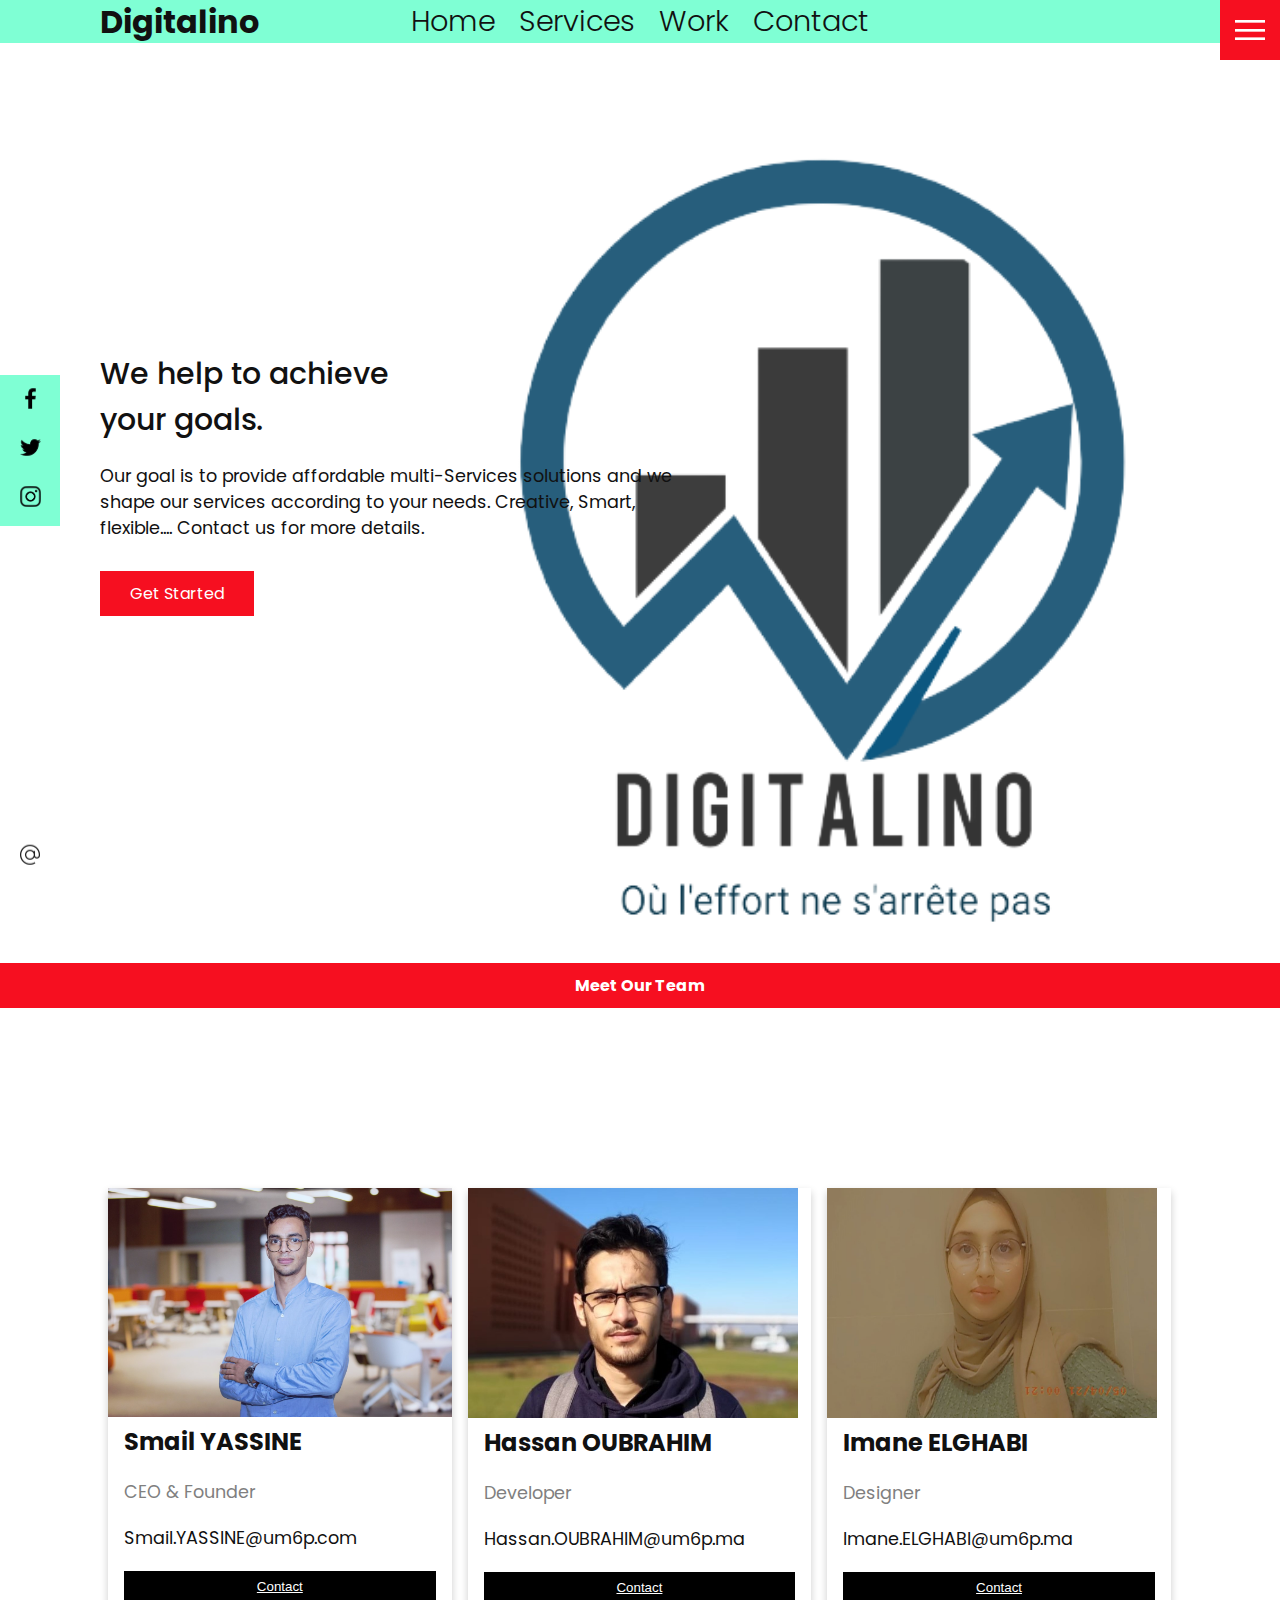
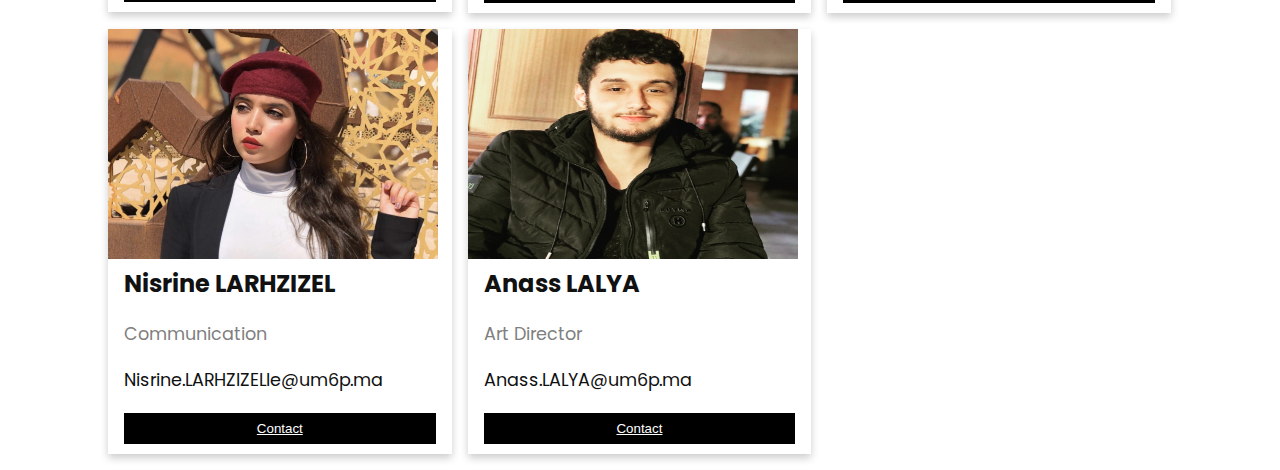
<file: index.html>
<!DOCTYPE html>
<html lang="en">
  <head>
    <meta charset="UTF-8" />
    <meta http-equiv="X-UA-Compatible" content="IE=edge" />
    <meta name="viewport" content="width=device-width, initial-scale=1.0" />
    <link rel="stylesheet" href="css/style.css" />
    <title>Digitalino</title>
    <link rel="icon" href="images/logo.png" type="images/png">
    <style type="text/css">
      .column {
  float: left;
  width: 33.3%;
  margin-bottom: 16px;
  padding: 0 8px;
}

/* Display the columns below each other instead of side by side on small screens */
@media screen and (max-width: 650px) {
  .column {
    width: 100%;
    display: block;
  }
}

/* Add some shadows to create a card effect */
.card {
  box-shadow: 0 4px 8px 0 rgba(0, 0, 0, 0.2);
}

/* Some left and right padding inside the container */
.container {
  padding: 0 16px;
}

/* Clear floats */
.container::after, .row::after {
  content: "";
  clear: both;
  display: table;
}

.title {
  color: grey;
}

.button {
  border: none;
  outline: 0;
  display: inline-block;
  padding: 8px;
  color: white;
  background-color: #000;
  text-align: center;
  cursor: pointer;
  width: 100%;
}

.button:hover {
  background-color: #555;
}

    </style>
  </head>
  <body>
    <header>
      <div class="logo">
        Digitalino
      </div>
      <div class="toggle"></div>
      <div class="navigation">
        <ul>
          <li><a href="index.html">Home</a></li>
          <li><a href="services.html">Services</a></li>
          <li><a href="work.html">Work</a></li>
          <li><a href="contact.html">Contact</a></li>

        </ul>
        <div class="social-bar">
          <ul>
            <li>
              <a href="https://facebook.com">
                <img src="images/facebook.png" target="_blank" alt="" />
              </a>
            </li>
            <li>
              <a href="https://twitter.com">
                <img src="images/twitter.png" target="_blank" alt="" />
              </a>
            </li>
            <li>
              <a href="https://instagram.com">
                <img src="images/instagram.png" target="_blank" alt="" />
              </a>
            </li>
          </ul>
          <a href="mailto:smail.yassine@um6p.ma" class="email-icon">
            <img src="images/email.png" alt="" />
          </a>
        </div>
      </div>
    </header>
    

    <section class="home">
      <img src="images/logo.png" class="home-img" alt="" />
      <div class="home-content">
        <h1>
          We help to achieve <br />
          your goals.
        </h1>
        <p>
          Our goal is to provide affordable multi-Services solutions and we shape our services according to your needs. Creative, Smart, flexible.... Contact us for more details.
        </p>
        <a href="contact.html" class="btn">Get Started</a>
      </div>
    </section>

    <script src="js/script.js"></script>
    <b class="btn" style="width: 100%; text-align: center;">Meet Our Team</b>
    <section class="team">
      <div class="row">
  <div class="column">
    <div class="card">
      <img src="images/profile-smail.jpg" alt="Jane" style="width:100%">
      <div class="container">
        <h2>Smail YASSINE</h2>
        <p class="title">CEO &amp; Founder</p>
        
        <p>Smail.YASSINE@um6p.com</p>
        <p><button class="button"><a href="https://www.linkedin.com/in/smail-yassine-25b9a6200/" style="color: white;">Contact</a></button></p>
      </div>
    </div>
  </div>

    <div class="column">
    <div class="card">
      <img src="images/profile-hassan.jfif" alt="John" style="width:330px; height: 230px">
      <div class="container">
        <h2>Hassan OUBRAHIM</h2>
        <p class="title">Developer</p>
        
        <p>Hassan.OUBRAHIM@um6p.ma</p>
        <p><button class="button"><a href="https://www.linkedin.com/in/hassan-oubrahim-b7415b1ab/" style="color: white;">Contact</a></button></p>
      </div>
    </div>
  </div>

  <div class="column">
    <div class="card">
      <img src="images/profile-imane.jpeg" alt="Mike" style="width:330px; height: 230px">
      <div class="container">
        <h2>Imane ELGHABI</h2>
        <p class="title">Designer</p>
        
        <p>Imane.ELGHABI@um6p.ma</p>
        <p><button class="button"><a href="https://www.linkedin.com/in/imane-el-ghabi-a2720719a/" style="color: white;">Contact</a></button></p>
      </div>
    </div>
  </div>



  <div class="column">
    <div class="card">
      <img src="images/profile-nisrine.jpg" alt="Mike" style="width:330px; height: 230px">
      <div class="container">
        <h2>Nisrine LARHZIZEL</h2>
        <p class="title">Communication</p>
        
        <p>Nisrine.LARHZIZELle@um6p.ma</p>
        <p><button class="button"><a href="#" style="color: white;">Contact</a></button></p>
      </div>
    </div>
  </div>

    <div class="column">
    <div class="card">
      <img src="images/profileanass.jpg" alt="Mike" style="width:330px; height: 230px">
      <div class="container">
        <h2>Anass LALYA</h2>
        <p class="title">Art Director</p>
        
        <p>Anass.LALYA@um6p.ma</p>
        <p><button class="button"><a href="#" style="color: white;">Contact</a></button></p>
      </div>
    </div>
  </div>



</div>
    </section>
  </body>
</html>
</file>
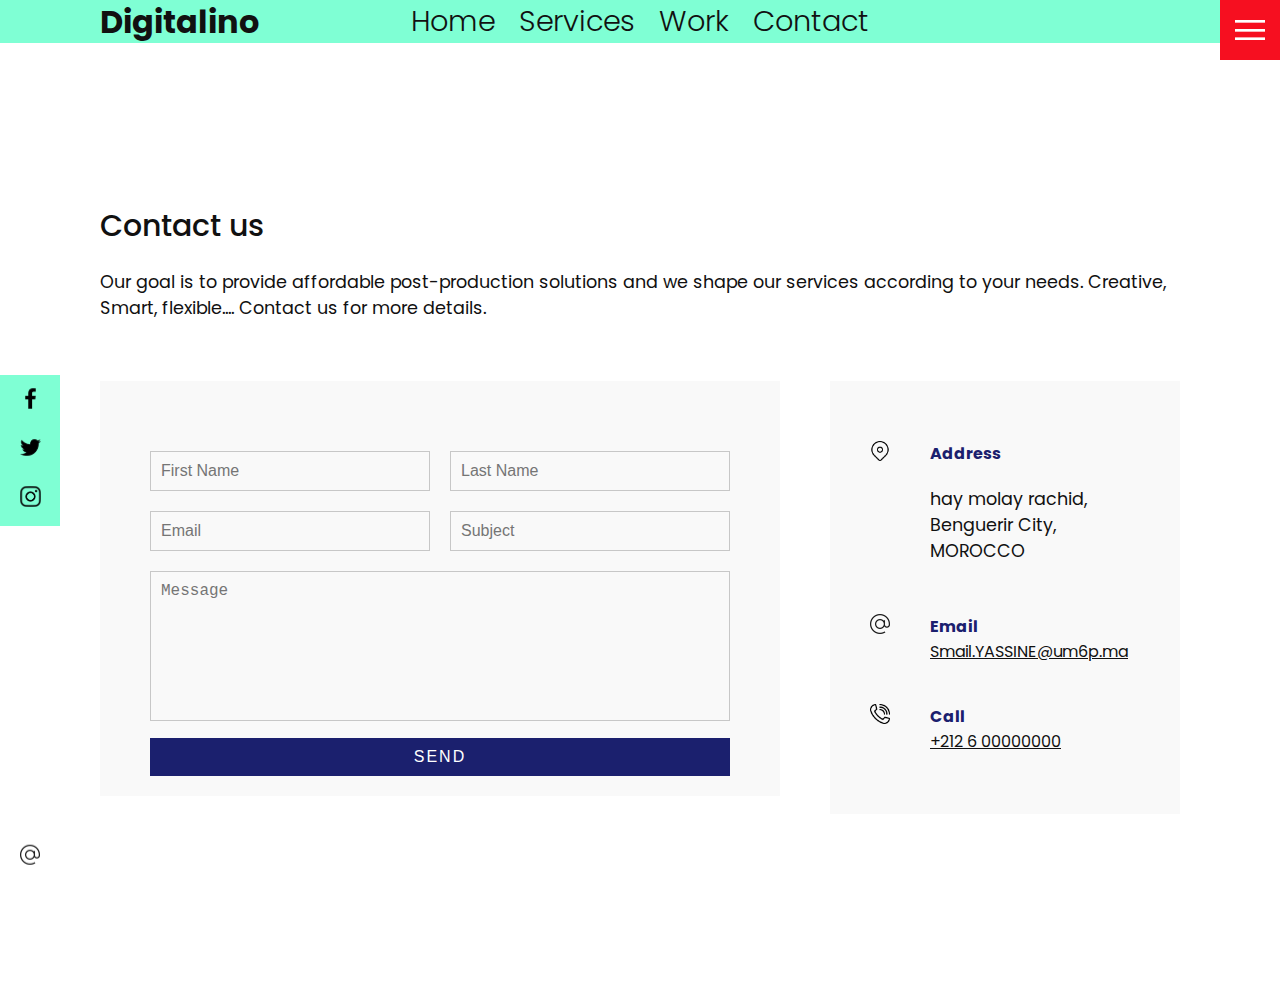
<file: contact.html>
<!DOCTYPE html>
<html lang="en">
  <head>
    <meta charset="UTF-8" />
    <meta http-equiv="X-UA-Compatible" content="IE=edge" />
    <meta name="viewport" content="width=device-width, initial-scale=1.0" />
    <link rel="stylesheet" href="css/style.css" />
    <title>Digitalino</title>
    <link rel="icon" href="images/logo.png" type="images/png">
  </head>
  <body>
    <header>

      <div class="logo">Digitalino</div>
      <div class="toggle"></div>
      <div class="navigation">
        <ul>
          <li><a href="index.html">Home</a></li>
          <li><a href="services.html">Services</a></li>
          <li><a href="work.html">Work</a></li>
          <li><a href="contact.html">Contact</a></li>
        </ul>
        <div class="social-bar">
          <ul>
            <li>
              <a href="https://facebook.com">
                <img src="images/facebook.png" target="_blank" alt="" />
              </a>
            </li>
            <li>
              <a href="https://twitter.com">
                <img src="images/twitter.png" target="_blank" alt="" />
              </a>
            </li>
            <li>
              <a href="https://instagram.com">
                <img src="images/instagram.png" target="_blank" alt="" />
              </a>
            </li>
          </ul>
          <a href="mailto:you@email.com" class="email-icon">
            <img src="images/email.png" alt="" />
          </a>
        </div>
      </div>
    </header>

    <section>
      <div class="title">
        <h1>Contact us</h1>
        <p>
          Our goal is to provide affordable post-production solutions and we shape our services according to your needs. Creative, Smart, flexible.... Contact us for more details.
        </p>
      </div>
      <div class="contact">
        <div class="contact-form">
          <form>
            <div class="row">
              <div class="input50">
                <input type="text" placeholder="First Name" />
              </div>
              <div class="input50">
                <input type="text" placeholder="Last Name" />
              </div>
            </div>
            <div class="row">
              <div class="input50">
                <input type="text" placeholder="Email" />
              </div>
              <div class="input50">
                <input type="text" placeholder="Subject" />
              </div>
            </div>
            <div class="row">
              <div class="input100">
                <textarea placeholder="Message"></textarea>
              </div>
            </div>
            <div class="row">
              <div class="input100">
                <input type="submit" value="Send" />
              </div>
            </div>
          </form>
        </div>

        <div class="contact-info">
          <div class="info-box">
            <img src="images/address.png" class="contact-icon" alt="" />
            <div class="details">
              <h4>Address</h4>
              <p>hay molay rachid, Benguerir City, MOROCCO</p>
            </div>
          </div>
          <div class="info-box">
            <img src="images/email.png" class="contact-icon" alt="" />
            <div class="details">
              <h4>Email</h4>
              <a href="mailto:smail.yassine@um6p.ma">Smail.YASSINE@um6p.ma</a>
            </div>
          </div>
          <div class="info-box">
            <img src="images/call.png" class="contact-icon" alt="" />
            <div class="details">
              <h4>Call</h4>
              <a href="tel:+212 6 00000000">+212 6 00000000</a>
            </div>
          </div>
        </div>
      </div>
    </section>

    <script src="js/script.js"></script>
  </body>
</html>
</file>
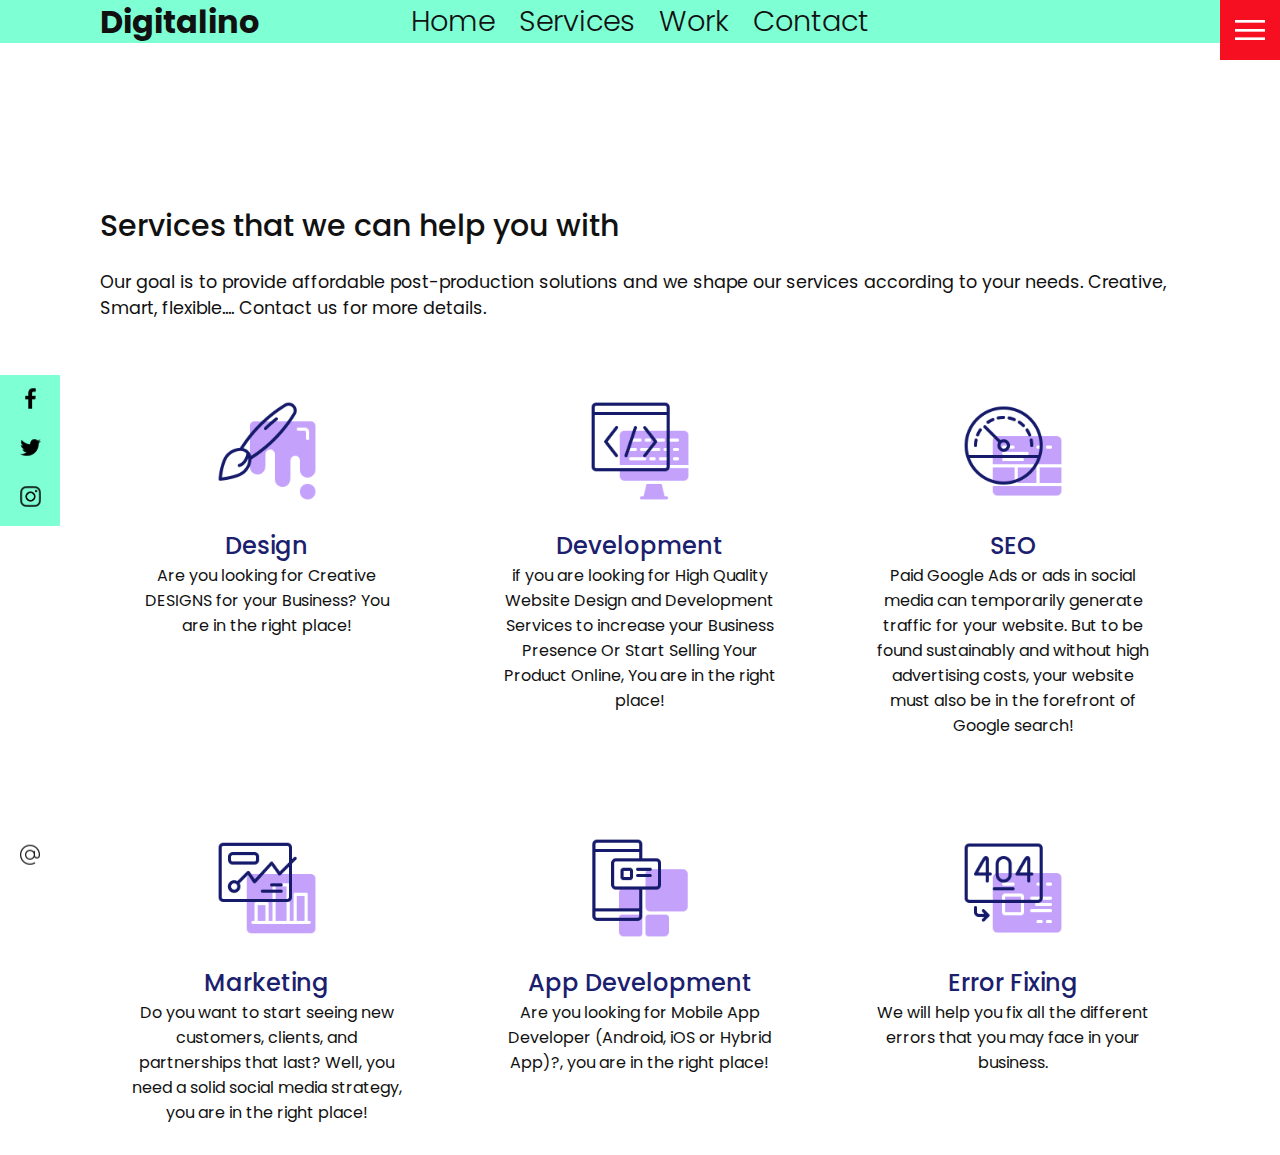
<file: services.html>
<!DOCTYPE html>
<html lang="en">
  <head>
    <meta charset="UTF-8" />
    <meta http-equiv="X-UA-Compatible" content="IE=edge" />
    <meta name="viewport" content="width=device-width, initial-scale=1.0" />
    <link rel="stylesheet" href="css/style.css" />
    <title>Digitalino</title>
    <link rel="icon" href="images/logo.png" type="images/png">
  </head>
  <body>
    <header>
      <div class="logo">Digitalino</div>
      <div class="toggle"></div>
      <div class="navigation">
        <ul>
          <li><a href="index.html">Home</a></li>
          <li><a href="services.html">Services</a></li>
          <li><a href="work.html">Work</a></li>
          <li><a href="contact.html">Contact</a></li>
        </ul>
        <div class="social-bar">
          <ul>
            <li>
              <a href="https://facebook.com">
                <img src="images/facebook.png" target="_blank" alt="" />
              </a>
            </li>
            <li>
              <a href="https://twitter.com">
                <img src="images/twitter.png" target="_blank" alt="" />
              </a>
            </li>
            <li>
              <a href="https://instagram.com">
                <img src="images/instagram.png" target="_blank" alt="" />
              </a>
            </li>
          </ul>
          <a href="mailto:you@email.com" class="email-icon">
            <img src="images/email.png" alt="" />
          </a>
        </div>
      </div>
    </header>

    <section>
      <div class="title">
        <h1>Services that we can help you with</h1>
        <p>
          Our goal is to provide affordable post-production solutions and we shape our services according to your needs. Creative, Smart, flexible.... Contact us for more details.
        </p>
      </div>
      <div class="services">
        <div class="service">
          <div class="icon">
            <img src="images/001.png" alt="" />
          </div>
          <h2>Design</h2>
          Are you looking for Creative DESIGNS for your Business?
          You are in the right place!
        </div>
        <div class="service">
          <div class="icon">
            <img src="images/002.png" alt="" />
          </div>
          <h2>Development</h2>
          if you are looking for High Quality Website Design and Development Services to increase your Business Presence Or Start Selling Your Product Online, You are in the right place!
        </div>
        <div class="service">
          <div class="icon">
            <img src="images/003.png" alt="" />
          </div>
          <h2>SEO</h2>
          Paid Google Ads or ads in social media can temporarily generate traffic for your website.
          But to be found sustainably and without high advertising costs, your website must also be in the forefront of Google search!
        </div>
        <div class="service">
          <div class="icon">
            <img src="images/004.png" alt="" />
          </div>
          <h2>Marketing</h2>
          Do you want to start seeing new customers, clients, and partnerships that last? Well, you need a solid social media strategy, you are in the right place!
        </div>
        <div class="service">
          <div class="icon">
            <img src="images/005.png" alt="" />
          </div>
          <h2>App Development</h2>
          Are you looking for Mobile App Developer (Android, iOS or Hybrid App)?, you are in the right place!
        </div>
        <div class="service">
          <div class="icon">
            <img src="images/006.png" alt="" />
          </div>
          <h2>Error Fixing</h2>
          We will help you fix all the different errors that you may face in your business.
        </div>
      </div>
    </section>

    <script src="js/script.js"></script>
  </body>
</html>
</file>
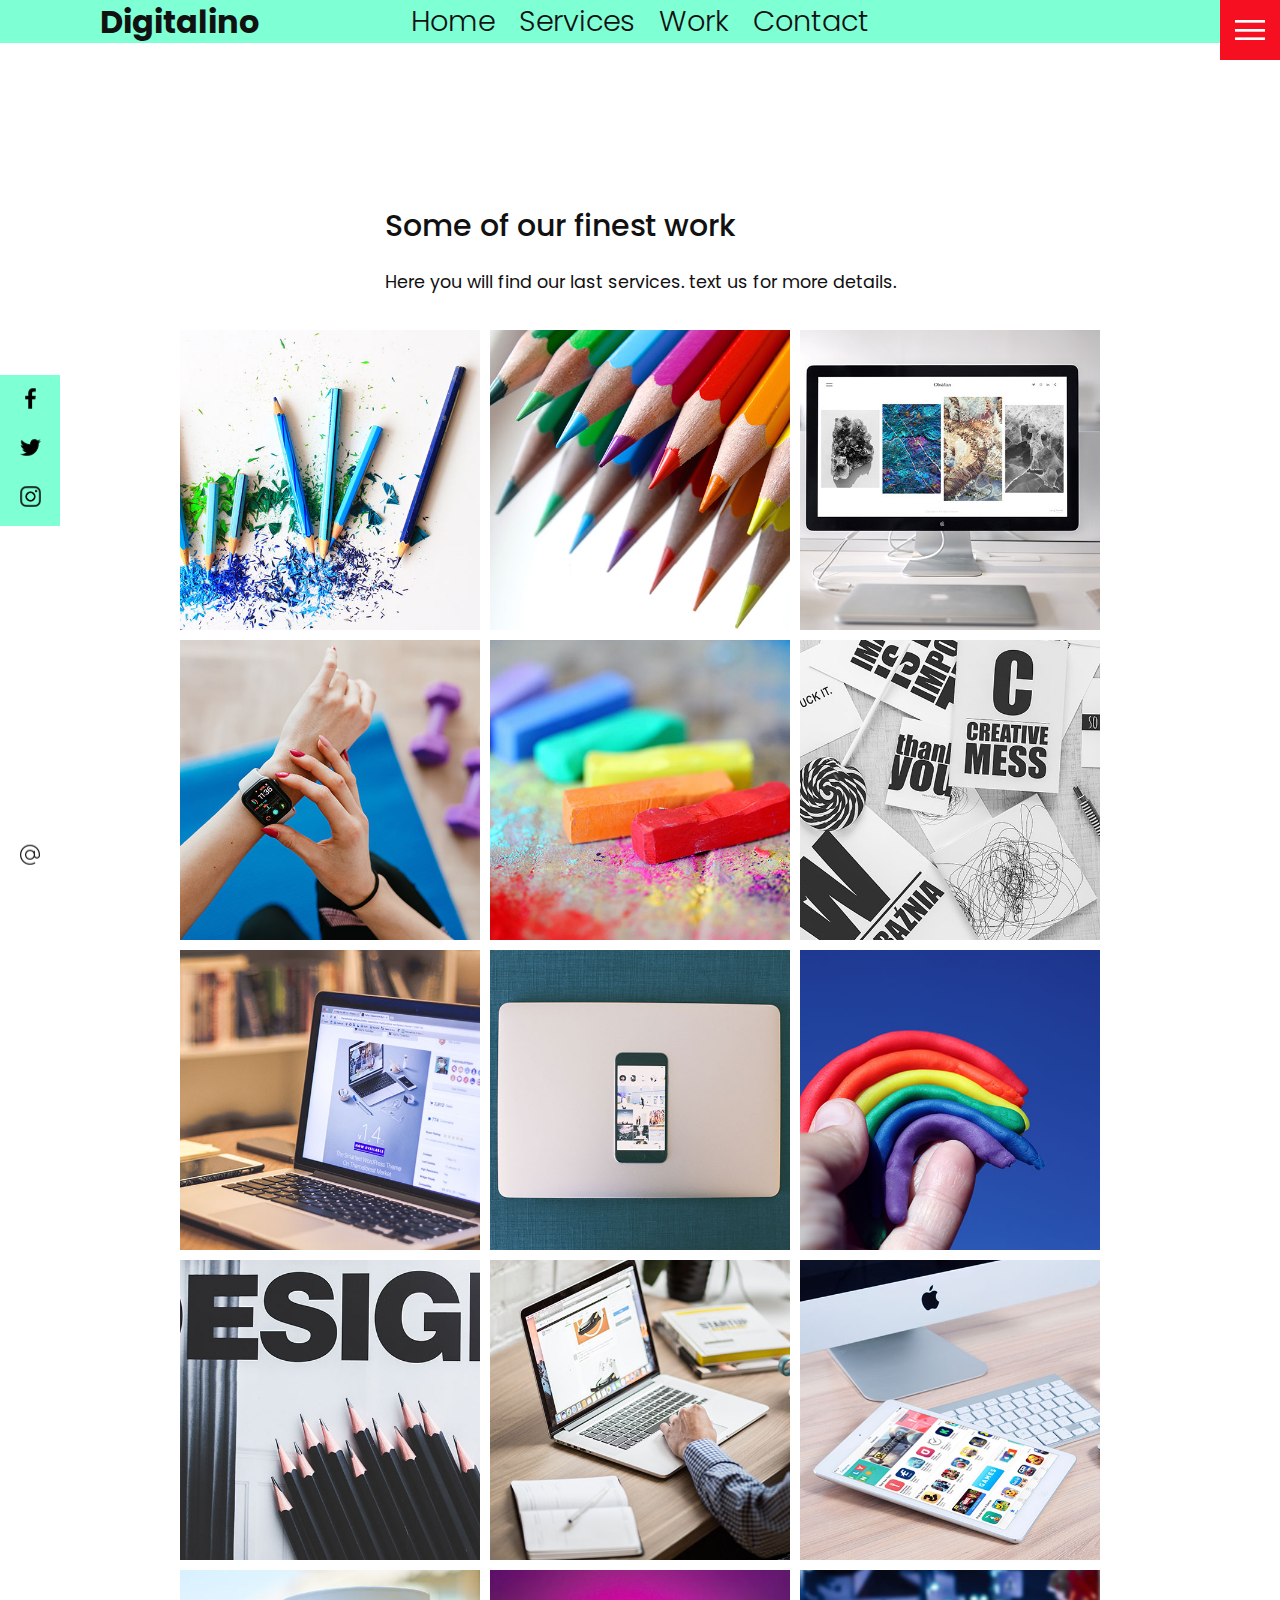
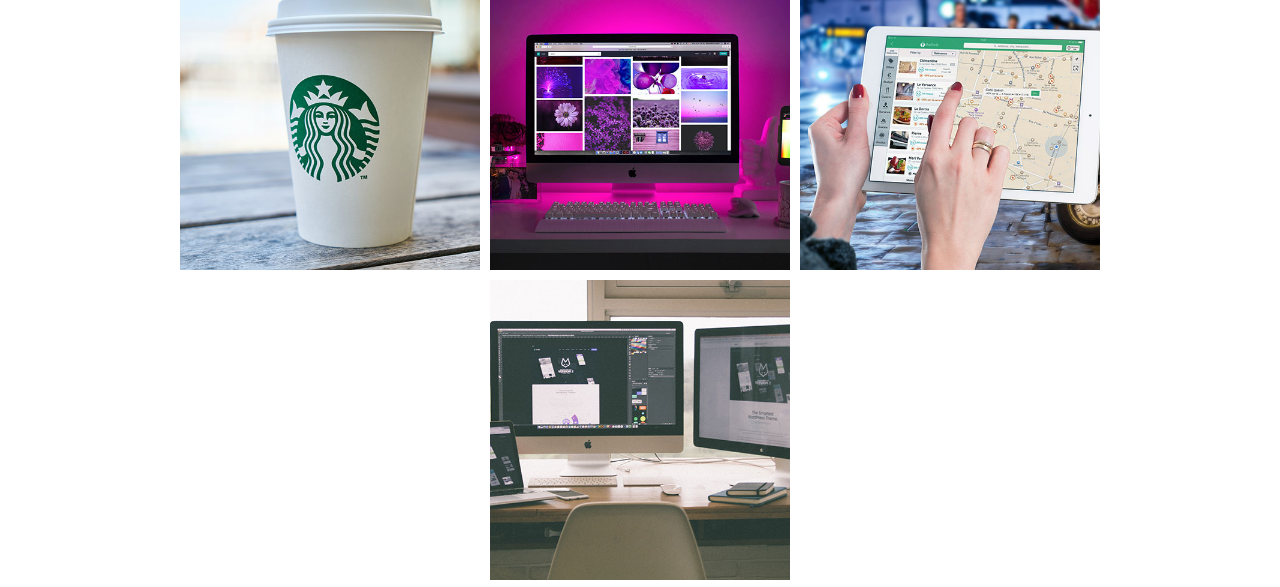
<file: work.html>
<!DOCTYPE html>
<html lang="en">
  <head>
    <meta charset="UTF-8" />
    <meta http-equiv="X-UA-Compatible" content="IE=edge" />
    <meta name="viewport" content="width=device-width, initial-scale=1.0" />
    <link rel="stylesheet" href="css/style.css" />
    <title>Digitalino</title>
    <link rel="icon" href="images/logo.png" type="images/png">
  </head>
  <body>
    <header>
      <div class="logo">Digitalino</div>
      <div class="toggle"></div>
      <div class="navigation">
        <ul>
          <li><a href="index.html">Home</a></li>
          <li><a href="services.html">Services</a></li>
          <li><a href="work.html">Work</a></li>
          <li><a href="contact.html">Contact</a></li>
        </ul>
        <div class="social-bar">
          <ul>
            <li>
              <a href="https://facebook.com">
                <img src="images/facebook.png" target="_blank" alt="" />
              </a>
            </li>
            <li>
              <a href="https://twitter.com">
                <img src="images/twitter.png" target="_blank" alt="" />
              </a>
            </li>
            <li>
              <a href="https://instagram.com">
                <img src="images/instagram.png" target="_blank" alt="" />
              </a>
            </li>
          </ul>
          <a href="mailto:you@email.com" class="email-icon">
            <img src="images/email.png" alt="" />
          </a>
        </div>
      </div>
    </header>

    <section>
      <div class="title">
        <h1>Some of our finest work</h1>
        <p>
          Here you will find our last services. text us for more details.
        </p>
      </div>

      <div class="portfolio">
        <div class="item">
          <img src="images/portfolio-item1.jpg" alt="" />
          <div class="action">
            <a href="https://hassanoubrahim.github.io/gestiondeprojet.io">Launch</a>
          </div>
        </div>
        <div class="item">
          <img src="images/portfolio-item2.jpg" alt="" />
          <div class="action">
            <a href="https://hassanoubrahim.github.io/gestiondeprojet.io">Launch</a>
          </div>
        </div>
        <div class="item">
          <img src="images/portfolio-item3.jpg" alt="" />
          <div class="action">
            <a href="https://hassanoubrahim.github.io/gestiondeprojet.io">Launch</a>
          </div>
        </div>
        <div class="item">
          <img src="images/portfolio-item4.jpg" alt="" />
          <div class="action">
            <a href="https://hassanoubrahim.github.io/gestiondeprojet.io">Launch</a>
          </div>
        </div>
        <div class="item">
          <img src="images/portfolio-item5.jpg" alt="" />
          <div class="action">
            <a href="https://hassanoubrahim.github.io/gestiondeprojet.io">Launch</a>
          </div>
        </div>
        <div class="item">
          <img src="images/portfolio-item6.jpg" alt="" />
          <div class="action">
            <a href="https://hassanoubrahim.github.io/gestiondeprojet.io">Launch</a>
          </div>
        </div>
        <div class="item">
          <img src="images/portfolio-item7.jpg" alt="" />
          <div class="action">
            <a href="https://hassanoubrahim.github.io/gestiondeprojet.io">Launch</a>
          </div>
        </div>
        <div class="item">
          <img src="images/portfolio-item8.jpg" alt="" />
          <div class="action">
            <a href="https://hassanoubrahim.github.io/gestiondeprojet.io">Launch</a>
          </div>
        </div>
        <div class="item">
          <img src="images/portfolio-item9.jpg" alt="" />
          <div class="action">
            <a href="https://hassanoubrahim.github.io/gestiondeprojet.io/">Launch</a>
          </div>
        </div>
        <div class="item">
          <img src="images/portfolio-item10.jpg" alt="" />
          <div class="action">
            <a href="https://hassanoubrahim.github.io/gestiondeprojet.io/">Launch</a>
          </div>
        </div>
        <div class="item">
          <img src="images/portfolio-item11.jpg" alt="" />
          <div class="action">
            <a href="https://hassanoubrahim.github.io/gestiondeprojet.io/">Launch</a>
          </div>
        </div>
        <div class="item">
          <img src="images/portfolio-item12.jpg" alt="" />
          <div class="action">
            <a href="https://hassanoubrahim.github.io/gestiondeprojet.io/">Launch</a>
          </div>
        </div>
        <div class="item">
          <img src="images/portfolio-item13.jpg" alt="" />
          <div class="action">
            <a href="https://hassanoubrahim.github.io/gestiondeprojet.io/">Launch</a>
          </div>
        </div>
        <div class="item">
          <img src="images/portfolio-item14.jpg" alt="" />
          <div class="action">
            <a href="https://hassanoubrahim.github.io/gestiondeprojet.io/">Launch</a>
          </div>
        </div>
        <div class="item">
          <img src="images/portfolio-item15.jpg" alt="" />
          <div class="action">
            <a href="https://hassanoubrahim.github.io/gestiondeprojet.io/">Launch</a>
          </div>
        </div>
        <div class="item">
          <img src="images/portfolio-item16.jpg" alt="" />
          <div class="action">
            <a href="https://hassanoubrahim.github.io/gestiondeprojet.io/">Launch</a>
          </div>
        </div>
      </div>
    </section>

    <script src="js/script.js"></script>
  </body>
</html>
</file>
<file: css/style.css>
@import url('https://fonts.googleapis.com/css?family=Poppins:200,300,400,500,600,700,800,900&display=swap');

:root {
  --primary-color: #f60f20;
  --secondary-color: #1b206e;
}

/* BASE STYLES */
* {
  box-sizing: border-box;
  margin: 0;
  padding: 0;
}

html,
body {
  font-family: 'Poppins', sans-serif;
  color: #111;

}

h1 {
  font-size: 30px;
  font-weight: 500;
}

p {
  margin: 20px 0 10px;
  font-size: 1.1rem;
}

section {
  display: flex;
  flex-direction: column;
  height: 100vh;
  align-items: center;
  padding: 100px;
  margin-top: 60px;
}

section.home {
  flex-direction: row;
  margin-top: 0;
}


/* BUTTON */
.btn {
  cursor: pointer;
  display: inline-block;
  background: var(--primary-color);
  color: #fff;
  text-decoration: none;
  padding: 10px 30px;
  margin: 20px 0;
  border: 0;
}

.btn:hover {
  transform: scale(0.98);
}

.logo {
  position: absolute;
  top: -2px;
  left: 100px;
  font-size: 2rem;
  font-weight: 700;
  z-index: 20;
}

/* TOGGLE */
.toggle {
  position: fixed;
  top: 0;
  right: 0;
  width: 60px;
  height: 60px;
  background: var(--primary-color) url(../images/menu.png);
  background-size: 30px;
  background-position: center;
  background-repeat: no-repeat;
  z-index: 20;
  cursor: pointer;
}

.toggle.active {
  background: var(--primary-color) url(../images/close.png);
  background-size: 25px;
  background-position: center;
  background-repeat: no-repeat;
}

/* NAVIGATION */
.navigation {
  /*
  position: fixed;
  display: flex;
  */
  top: 0;
  left: 100%;
  width: 100%;
  height: 100%;
  background-color: #fff;
  z-index: 15;

  justify-content: center;
  align-items: center;
}

.navigation.active {
  left: 0;
}

.navigation ul {
  position: relative;
}

.navigation ul{
overflow:hidden;
text-align: center;
background-color: #7FFFD4;
}
.navigation li{
display:inline;
padding: 10px 10px 10px 10px;

}

.navigation ul li {
  position: relative;
  list-style: none;
  text-align: center;
  space
}

.navigation ul li a {
  font-size: 1.8rem;
  color: #111;
  text-decoration: none;
  font-weight: 300;
}

.navigation ul li a:hover {
  color: var(--primary-color);
}

.navigation .social-bar {
  position: absolute;
  top: 0;
  left: 0;
  width: 60px;
  height: 100%;
  display: flex;
  justify-content: center;
  align-items: center;
}

.navigation .social-bar a {
  display: inline-block;
  transform: scale(0.5);
}

.navigation .email-icon {
  position: absolute;
  bottom: 20px;
  transform: scale(0.5);
}

/* HOMEPAGE */
.home-content {
  position: relative;
  z-index: 10;
  max-width: 600px;
}

.home-img {
  position: absolute;
  bottom: 0;
  right: 0;
  top: 10% ;
  height: 100%;
}

/* SERVICES PAGE */
.services {
  margin-top: 40px;
  display: grid;
  grid-template-columns: repeat(3, 1fr);
  gap: 40px;
  text-align: center;
}

.services .service {
  padding: 30px;
}

.services .service:hover {
  box-shadow: 0 10px 30px rgba(0, 0, 0, 0.1);
}

.services .service h2 {
  font-size: 24px;
  font-weight: 500;
  margin-top: 20px;
  color: var(--secondary-color);
}

.services .service .icon img {
  max-width: 100px;
}

/* WORK PAGE */
.portfolio {
  display: flex;
  flex-wrap: wrap;
  justify-content: center;
  margin-top: 20px;
}

.portfolio .item {
  position: relative;
  width: 300px;
  height: 300px;
  margin: 5px;
}

.portfolio .item img {
  width: 100%;
  height: 100%;
}

.portfolio .item .action {
  position: absolute;
  top: 0;
  left: 0;
  width: 100%;
  height: 100%;
  background: rgba(0, 0, 0, 0.8);
  display: flex;
  justify-content: center;
  align-items: center;
  opacity: 0;
  transition: 0.5s;
}

.portfolio .item:hover .action {
  opacity: 1;
}

.portfolio .item .action a {
  display: inline-block;
  color: #fff;
  text-decoration: none;
  border: 1px solid #fff;
  padding: 5px 15px;
}

/* CONTACT */
.contact {
  position: relative;
  width: 100%;
  margin-top: 50px;
  display: flex;
  justify-content: space-between;
  align-items: flex-start;
}

.contact-form {
  position: relative;
  background: #f9f9f9;
  width: calc(100% - 400px);
  padding: 60px 40px 20px;
}

.contact-form form {
  width: 100%;
}

.contact-form .row {
  width: 100%;
  display: flex;
}

.contact-form .input50 {
  width: 50%;
  margin: 0 10px;
}

.contact-form .input100 {
  width: 100%;
  margin: 0 10px;
}

.contact-form .row input,
.contact-form .row textarea {
  position: relative;
  border: 1px solid rgba(0, 0, 0, 0.2);
  color: #111;
  background: transparent;
  width: 100%;
  padding: 10px;
  outline: none;
  font-size: 16px;
  font-weight: 300;
  margin: 10px 0;
  resize: none;
}

.contact-form .row textarea {
  height: 150px;
}

.contact-form .row input[type='submit'] {
  background-color: var(--secondary-color);
  color: #fff;
  margin: 0;
  text-transform: uppercase;
  letter-spacing: 2px;
  font-weight: 300;
  border: 0;
  cursor: pointer;
}

.contact-info {
  width: 350px;
  background: #f9f9f9;
  padding: 60px 40px 20px;
}

.contact-info .info-box {
  display: flex;
  align-items: flex-start;
  margin-bottom: 40px;
}

.contact-info .info-box .contact-icon {
  width: 20px;
  margin-right: 40px;
}

.contact-info .info-box .details h4 {
  color: var(--secondary-color);
}

.contact-info .info-box .details p,
.contact-info .info-box .details a {
  color: #111;
}

@media (max-width: 1068px) {
  .home-img {
    display: none;
  }

  .logo {
    top: 10px;
    left: 40px;
    font-size: 1.5rem;
  }

  section {
    padding: 100px 40px;
  }

  .navigation ul li a {
    font-size: 2rem;
  }

  .services {
    grid-template-columns: repeat(2, 1fr);
  }

  .contact {
    flex-direction: column;
  }

  .contact-form {
    width: 100%;
    padding: 30px 30px 20px;
  }

  .contact-form .row {
    flex-direction: column;
  }

  .contact-form .input50,
  .contact-form .input100 {
    width: 100%;
    margin: 0;
  }

  .contact-info {
    width: 100%;
    margin-top: 20px;
    padding: 30px 30px 20px;
  }
}

@media (max-width: 768px) {
  .services {
    grid-template-columns: 1fr;
  }

  .services .service {
    box-shadow: 0 10px 30px rgba(0, 0, 0, 0.1);
  }
}
</file>
